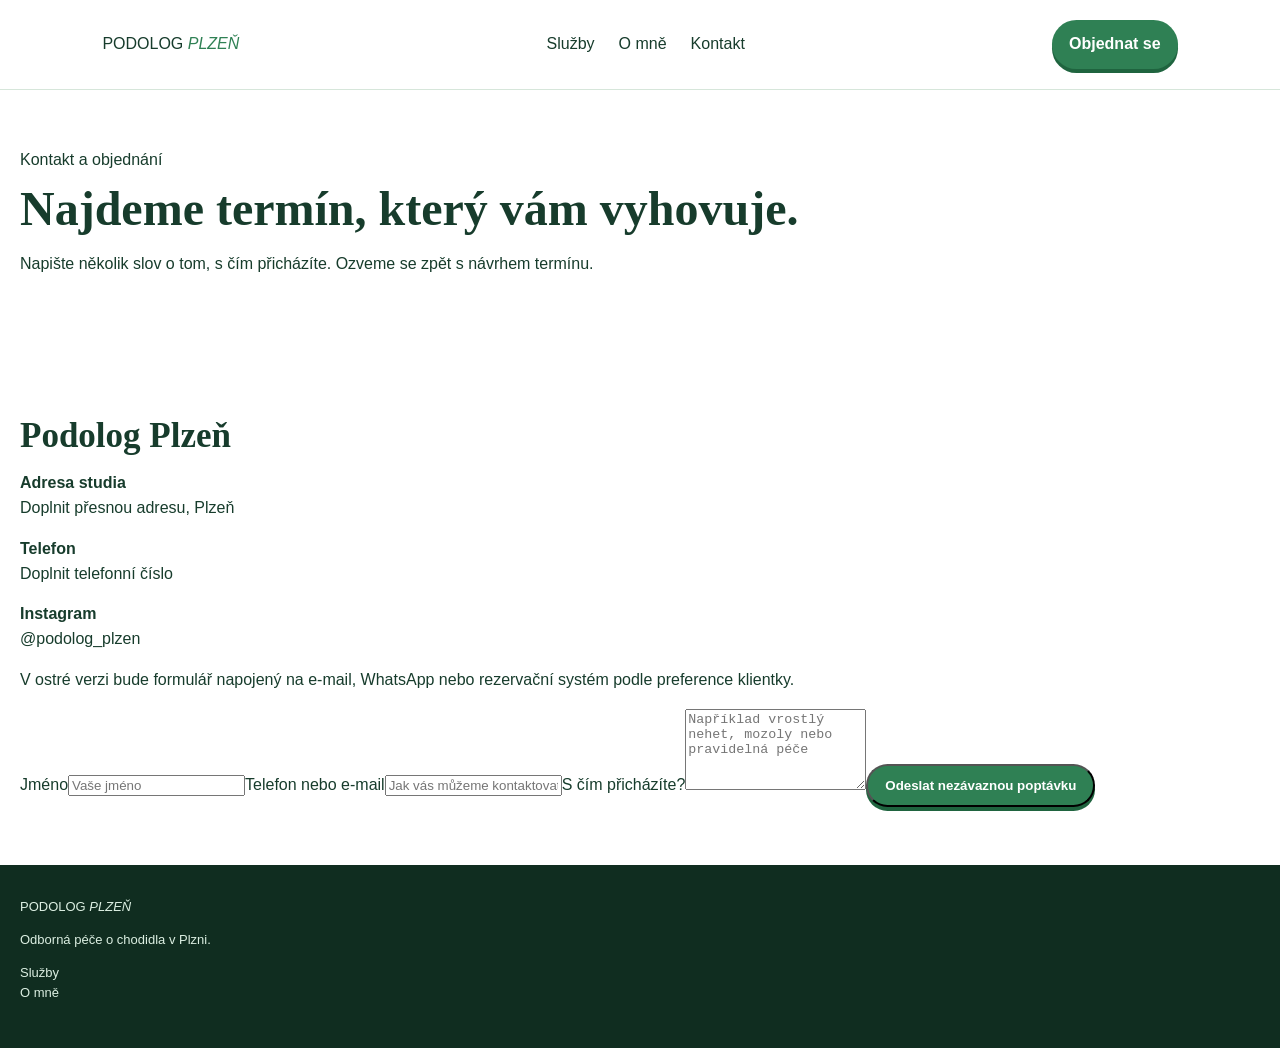
<file: kontakt.html>
<!doctype html><html lang="cs"><head><meta charset="utf-8"><meta name="viewport" content="width=device-width,initial-scale=1"><title>Kontakt | Podolog Plzeň</title><link rel="stylesheet" href="style.css"></head><body><header class="top"><a class="brand" href="index.html">PODOLOG <i>PLZEŇ</i></a><nav><a href="sluzby.html">Služby</a><a href="o-mne.html">O mně</a><a href="kontakt.html">Kontakt</a></nav><a class="btn" href="#formular">Objednat se</a></header><main><section class="pagehead"><div><div class="eyebrow">Kontakt a objednání</div><h1>Najdeme termín, který vám vyhovuje.</h1><p class="lead">Napište několik slov o tom, s čím přicházíte. Ozveme se zpět s návrhem termínu.</p></div></section><section class="section"><div class="split"><div><h2>Podolog Plzeň</h2><p><b>Adresa studia</b><br><span class="muted">Doplnit přesnou adresu, Plzeň</span></p><p><b>Telefon</b><br><span class="muted">Doplnit telefonní číslo</span></p><p><b>Instagram</b><br><a class="price" href="https://www.instagram.com/podolog_plzen/">@podolog_plzen</a></p><p class="disclaimer">V ostré verzi bude formulář napojený na e-mail, WhatsApp nebo rezervační systém podle preference klientky.</p></div><form id="formular" class="form" onsubmit="event.preventDefault();this.querySelector('button').textContent='Děkujeme — ozveme se brzy';"><label>Jméno<input required placeholder="Vaše jméno"></label><label>Telefon nebo e-mail<input required placeholder="Jak vás můžeme kontaktovat"></label><label>S čím přicházíte?<textarea rows="5" placeholder="Například vrostlý nehet, mozoly nebo pravidelná péče"></textarea></label><button class="btn" type="submit">Odeslat nezávaznou poptávku</button></form></div></section></main><footer class="footer"><div class="footin"><div><a class="brand" href="index.html">PODOLOG <i>PLZEŇ</i></a><p>Odborná péče o chodidla v Plzni.</p></div><p><a href="sluzby.html">Služby</a><br><a href="o-mne.html">O mně</a></p></div></footer></body></html>
</file>
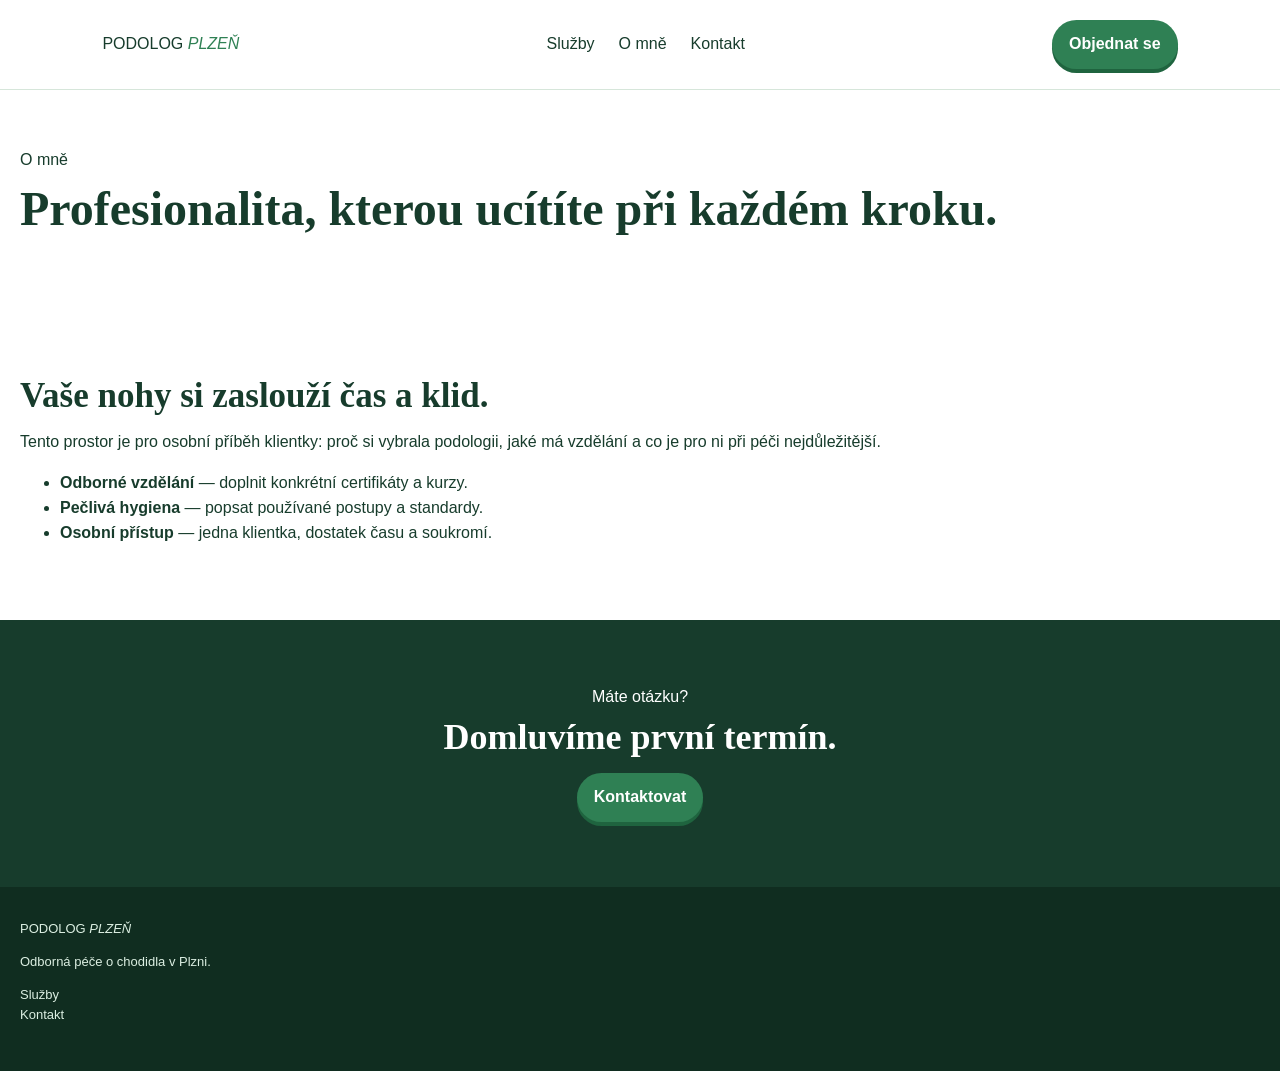
<file: o-mne.html>
<!doctype html><html lang="cs"><head><meta charset="utf-8"><meta name="viewport" content="width=device-width,initial-scale=1"><title>O mně | Podolog Plzeň</title><link rel="stylesheet" href="style.css"></head><body><header class="top"><a class="brand" href="index.html">PODOLOG <i>PLZEŇ</i></a><nav><a href="sluzby.html">Služby</a><a href="o-mne.html">O mně</a><a href="kontakt.html">Kontakt</a></nav><a class="btn" href="kontakt.html">Objednat se</a></header><main><section class="pagehead"><div><div class="eyebrow">O mně</div><h1>Profesionalita, kterou ucítíte při každém kroku.</h1></div></section><section class="section"><div class="split"><div><h2>Vaše nohy si zaslouží čas a klid.</h2><p class="muted">Tento prostor je pro osobní příběh klientky: proč si vybrala podologii, jaké má vzdělání a co je pro ni při péči nejdůležitější.</p></div><div><ul class="check"><li><b>Odborné vzdělání</b> — doplnit konkrétní certifikáty a kurzy.</li><li><b>Pečlivá hygiena</b> — popsat používané postupy a standardy.</li><li><b>Osobní přístup</b> — jedna klientka, dostatek času a soukromí.</li></ul></div></div></section><section class="cta"><div class="eyebrow">Máte otázku?</div><h2>Domluvíme první termín.</h2><a class="btn" href="kontakt.html">Kontaktovat</a></section></main><footer class="footer"><div class="footin"><div><a class="brand" href="index.html">PODOLOG <i>PLZEŇ</i></a><p>Odborná péče o chodidla v Plzni.</p></div><p><a href="sluzby.html">Služby</a><br><a href="kontakt.html">Kontakt</a></p></div></footer></body></html>
</file>
<file: style.css>
*{box-sizing:border-box}body{margin:0;color:#173c2c;font:16px/1.55 Arial;background:#fff;overflow-x:hidden}a{text-decoration:none;color:inherit}header{position:sticky;top:0;z-index:4;background:#fffffff2;display:flex;align-items:center;justify-content:space-between;padding:14px 18px;border-bottom:1px solid #d6e6da}header b{font-size:17px}header i{color:#2f8054}nav{display:none}.btn{display:inline-block;background:#2f8054;color:#fff;padding:12px 17px;border-radius:999px;font-weight:bold;box-shadow:0 4px #1f643f}main section:not(.strip){padding:58px 20px}small{color:#2f8054;font-weight:bold;letter-spacing:.1em;text-transform:uppercase}h1,h2,h3,blockquote{font-family:Georgia,serif}h1{font-size:48px;line-height:.96;margin:13px 0 20px}h2{font-size:35px;line-height:1.05;margin:10px 0 16px}.hero{display:block}.hero>div{max-width:520px}.hero>img{display:block;width:100%;height:375px;object-fit:cover;border-radius:90px 18px 18px;margin-top:30px;box-shadow:10px 10px #e4f3e8}.trust{font-size:12px;color:#587066;margin-top:22px}.strip{background:#173c2c;color:#fff;padding:18px 20px;text-align:center;font-size:12px;font-weight:bold;letter-spacing:.04em}.cards{display:flex;gap:16px;overflow-x:auto;padding:5px 2px 15px;scroll-snap-type:x mandatory}.cards>*{flex:0 0 82vw;scroll-snap-align:start;border:1px solid #d6e6da;border-radius:20px;overflow:hidden;background:#fff;padding:0}.cards article img,.cards figure img{width:100%;height:205px;object-fit:cover}.cards article h3,.cards article p,.cards article a{display:block;margin:14px 16px}.cards article h3{font-size:25px}.cards article a{border-top:1px solid #d6e6da;padding-top:12px;color:#2f8054;font-weight:bold}.about{background:#e4f3e8}.about p{max-width:620px}.courses{background:#173c2c;color:#fff}.courses small{color:#b7e6c5}.white{background:#fff;color:#2f8054;box-shadow:0 4px #b7e6c5}.examples{background:#f7fbf8}.cards figcaption{padding:12px;font-weight:bold;background:#173c2c;color:#fff}.reviews .cards blockquote{padding:22px;font-size:20px;margin:0;color:#173c2c}.reviews blockquote:first-letter{color:#e2a840}.reviews b{display:block;margin-top:18px;font:14px Arial}.faq{background:#e4f3e8}.faq details{border-bottom:1px solid #b9d6c1;padding:12px 0}.faq summary{font-weight:bold}.cta{background:#173c2c;color:#fff;text-align:center;padding:65px 20px!important}.cta h2{font-size:36px}footer{background:#102d20;color:#dcefe2;padding:32px 20px;font-size:13px}@media(min-width:761px){header{padding:20px 8%}nav{display:flex;gap:24px}.hero{display:grid;grid-template-columns:1fr 1fr;gap:50px;max-width:1150px;margin:auto}.hero>img{margin:0;height:520px}.cards{display:grid;grid-template-columns:repeat(3,1fr);overflow:visible}.cards>*{min-width:0}.courses,.about,.faq{padding-left:max(8%,20px)!important;padding-right:max(8%,20px)!important}}
</file>
